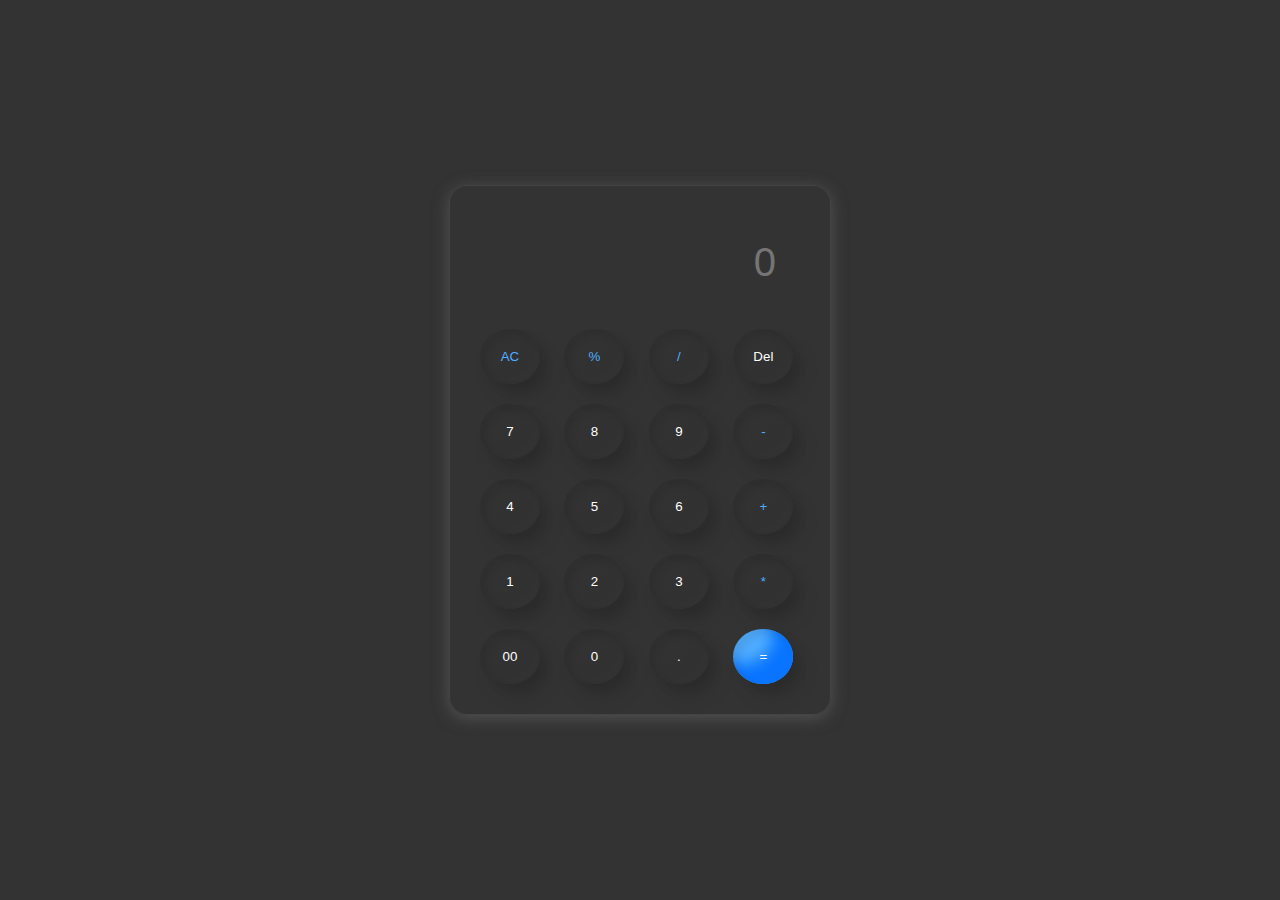
<file: Calculator/calculator.html>
<!DOCTYPE html>
<html lang="en">
<head>
<meta charset="UTF-8">
<meta name="viewport" content="width=device-width, initial-scale=1.0">
<title>Real Calculator</title>
<link rel="stylesheet" href="./styles/styles.css">
</head>
<body>
<div class="calculator">
  <div class="display-container">
    <input type="text" placeholder="0" id="call">
  </div>
 <div>
  <button class="active">AC</button>
  <button class="active">%</button>
  <button class="active">/</button>
  <button class="activ">Del</button>
 </div>
 <div>
  <button>7</button>
  <button>8</button>
  <button>9</button>
  <button class="active">-</button>
 </div>
 <div>
  <button>4</button>
  <button>5</button>
  <button>6</button>
  <button class="active">+</button>
 </div>
 <div>
  <button>1</button>
  <button>2</button>
  <button>3</button>
  <button class="active">*</button>
 </div>
 <div>
  <button>00</button>
  <button>0</button>
  <button>.</button>
  <button class="equal">=</button>
 </div>
<script src="script.js"></script>
</body>
</html>
</file>
<file: Calculator/styles/styles.css>
*{
  margin: 0;
  pad: 0;
  box-sizing: border-box;
  font-family: sans-serif;
}

body {
  width: 100%;
  height: 100vh;
  display: flex;
  align-items: center;
  justify-content: center;
  background-color: #343333;
}
.calculator{
  border: 1px solid #454444;
  padding: 20px;
  border-radius: 18px;
  box-shadow: 0px 3px 16px rgba(113, 115, 119, 0.5);
  background: transparent;
}
input{
  width: 320px;
  border: none;
  outline: none;
  padding: 24px;
  margin: 10px;
  background: transparent;
  box-shadow: inset 15px 20px 15px  rgba(0, 0, 0, 0.08),
  10px 15px 20px rgba(0, 0, 0, 0.08),
  10px, 15px, 20px rgba(0, 0, 0, 0.08),
  inset -20px -20px 15px rgba(50, 50, 50, 0.9);
  font-size: 40px;
  text-align: right;
  cursor: pointer;
  color: #ccc;
}
input ::placeholder{
  color: #dbd8d8;
}

button {
  border: none;
  width: 60px;
  height: 55px;
  margin: 10px;
  border-radius: 50%;
  background: transparent;
  color: #fff;
  cursor: pointer;
  box-shadow: inset 6px 6px 7px rgba(0, 0, 0, 0.08),
  7px 8px 9px rgba(0, 0, 0, 0.08),
  10px 15px 20px rgba(0, 0, 0, 0.08),
  inset -20px -20px 15px rgba(50, 50, 50, 0.9);
}
.active{
  color: #50adff;
  z-index: 10;
}
.equal{
  color: #fff;
  background-color: #50adff;
  box-shadow: inset 6px 6px 7px rgba(0, 0, 0, 0.08),
  7px 8px 9px rgba(0, 0, 0, 0.08),
  10px 15px 20px rgba(0, 0, 0, 0.08),
  inset -20px -20px 15px rgba(0, 110, 255, 0.9);
}

.del {
  color: #fff;
  background-color: #cc1644;
  box-shadow: inset 6px 6px 7px rgba(0, 0, 0, 0.08),
  7px 8px 9px rgba(0, 0, 0, 0.08),
  10px 15px 20px rgba(0, 0, 0, 0.08),
  inset -20px -20px 15px rgba(216, 17, 17, 0.9);
}

.button:hover {
  background-color: #d0d0d0;
}

.button:active {
  transform: scale(0.95);
}
</file>
